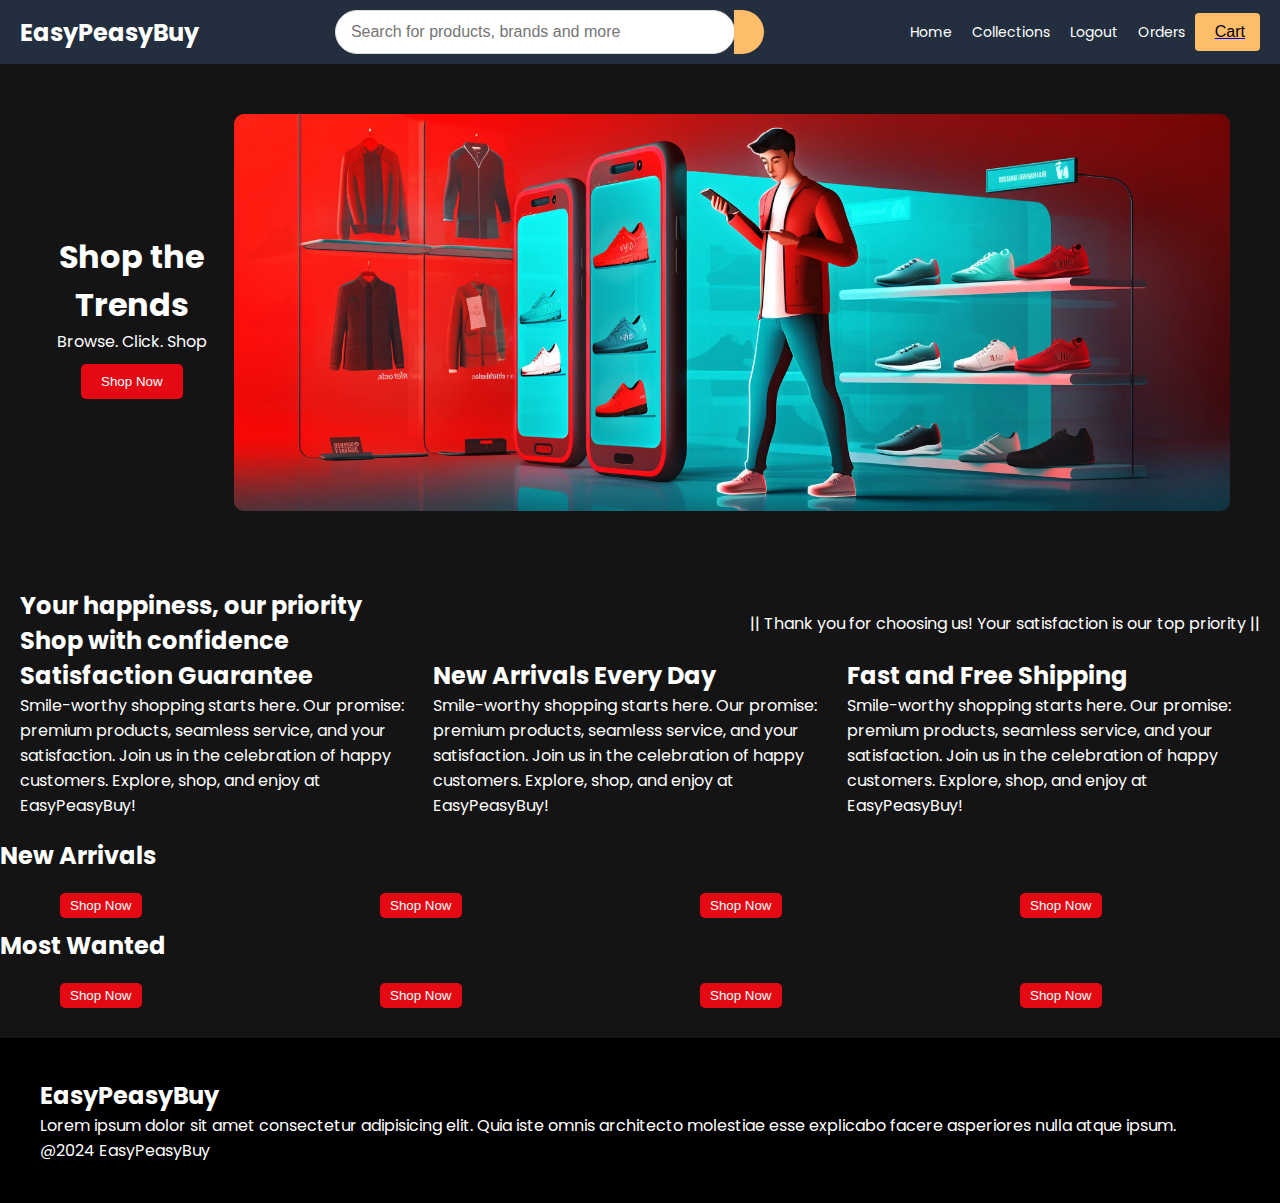
<file: Online Shopping App/Home/index.html>
<!DOCTYPE html>
<html lang="en">

<head>
    <meta charset="UTF-8">
    <meta name="viewport" content="width=device-width, initial-scale=1.0">
    <title>EasyPeasyBuy</title>
    <link rel="preconnect" href="https://fonts.googleapis.com">
    <link rel="preconnect" href="https://fonts.gstatic.com" crossorigin>
    <link href="https://fonts.googleapis.com/css2?family=Poppins&display=swap" rel="stylesheet">
    <link rel="stylesheet" href="style.css">
    <link rel="stylesheet" href="https://cdnjs.cloudflare.com/ajax/libs/font-awesome/6.5.1/css/all.min.css"
        integrity="sha512-DTOQO9RWCH3ppGqcWaEA1BIZOC6xxalwEsw9c2QQeAIftl+Vegovlnee1c9QX4TctnWMn13TZye+giMm8e2LwA=="
        crossorigin="anonymous" referrerpolicy="no-referrer" />
</head>

<body>
    <nav class="navbar">
        <div class="navbar-left">
            <h1><a href="../Home/index.html">EasyPeasyBuy</a></h1> <!-- Logo/Brand -->
        </div>

        <!-- Large Search Bar -->
        <div class="navbar-center">
            <input type="text" class="search-bar" placeholder="Search for products, brands and more">
            <button class="search-button"><i class="fa-solid fa-magnifying-glass"></i></button>
        </div>

        <!-- User Account, Orders, and Cart -->
        <div class="navbar-right">
            <p class="navbar-link"><a href="../Home/index.html">Home</a></p>
            <p class="navbar-link"><a href="../Collections/collection.html">Collections</a></p>
            <p class="navbar-link"><a href="../Login/login.html">Logout</a></p>
            <!-- <p class="navbar-link"><a href="../Login/login.html">Sign In</a></p> -->
            <p class="navbar-link"><a href="../Orders/orders.html">Orders</a></p>
            <a href="../Cart/cart.html">
                <button class="cart-button">
                    <i class="fa-solid fa-cart-shopping"></i> Cart
                </button>
            </a>
        </div>

        <!-- Hamburger Menu for smaller screens -->
        <div class="navbar-menu" onclick="showNavbar()">
            <i class="fa-solid fa-bars"></i>
        </div>
    </nav>

    <!-- Side Navbar -->
    <div class="side-navbar">
        <p style="text-align: right;" onclick="closeNavbar()">
            <i class="fa-solid fa-xmark"></i>
        </p>
        <div class="side-navbar-links">
            <p class="side-navbar-link"><a href="../Home/index.html">Home</a></p>
            <p class="side-navbar-link"><a href="../Collections/collection.html">Collections</a></p>
            <p class="side-navbar-link"><a href="../Login/login.html">Logout</a></p>
        </div>
    </div>

    <!-- Header -->
    <div class="header">
        <div>
            <h1>Shop the Trends</h1>
            <p>Browse. Click. Shop</p>
            <a href="../Collections/collection.html">
                <button class="header-button">Shop Now</button>
            </a>
        </div>
        <div>
            <img class="header-image" src="../images/Online-vs-In-Store-Shopping-blog.jpg" alt="">
        </div>
    </div>

    <!-- Service -->
    <div class="service">
        <div class="service-container-1">
            <div>
                <h2>Your happiness, our priority</h2>
                <h2>Shop with confidence</h2>
            </div>
            <div>
                <p>|| Thank you for choosing us! Your satisfaction is our top priority ||</p>
            </div>
        </div>
        <div class="service-container-2">
            <div>
                <i class="fa-solid fa-face-smile"></i>
                <h2>Satisfaction Guarantee</h2>
                <p>Smile-worthy shopping starts here. Our promise: premium products, seamless service, and your satisfaction. Join us in the celebration of happy customers. Explore, shop, and enjoy at EasyPeasyBuy!</p>
            </div>
            <div>
                <i class="fa-solid fa-square-check"></i>
                <h2>New Arrivals Every Day</h2>
                <p>Smile-worthy shopping starts here. Our promise: premium products, seamless service, and your satisfaction. Join us in the celebration of happy customers. Explore, shop, and enjoy at EasyPeasyBuy!</p>
            </div>
            <div>
                <i class="fa-solid fa-truck"></i>
                <h2>Fast and Free Shipping</h2>
                <p>Smile-worthy shopping starts here. Our promise: premium products, seamless service, and your satisfaction. Join us in the celebration of happy customers. Explore, shop, and enjoy at EasyPeasyBuy!</p>
            </div>
        </div>
    </div>

    <div class="arrival-head">
        <h2>New Arrivals</h2>
    </div>
    <div class="new-arrival">
        <div class="new-arrival-container">
            <button>Shop Now <i class="fa-solid fa-cart-shopping"></i></button>
        </div>
        <div class="new-arrival-container">
            <button>Shop Now <i class="fa-solid fa-cart-shopping"></i></button>
        </div>
        <div class="new-arrival-container">
            <button>Shop Now <i class="fa-solid fa-cart-shopping"></i></button>
        </div>
        <div class="new-arrival-container">
            <button>Shop Now <i class="fa-solid fa-cart-shopping"></i></button>
        </div>
    </div>

    <div class="most-head">
        <h2>Most Wanted</h2>
    </div>
    <div class="new-arrival">
        <div class="new-arrival-container">
            <button>Shop Now <i class="fa-solid fa-cart-shopping"></i></button>
        </div>
        <div class="new-arrival-container">
            <button>Shop Now <i class="fa-solid fa-cart-shopping"></i></button>
        </div>
        <div class="new-arrival-container">
            <button>Shop Now <i class="fa-solid fa-cart-shopping"></i></button>
        </div>
        <div class="new-arrival-container">
            <button>Shop Now <i class="fa-solid fa-cart-shopping"></i></button>
        </div>
    </div>

    

    <!-- Footer -->
    <div class="footer">
        <div class="footer-container">
            <div class="footer-box-1">
                <h2 class="heading-text">EasyPeasyBuy</h2>
                <p>Lorem ipsum dolor sit amet consectetur adipisicing elit. Quia iste omnis architecto molestiae esse explicabo facere asperiores nulla atque ipsum.</p>
                <div class="footer-icon-container">
                    <i class="fa-brands fa-instagram" style="color: #ffffff;"></i>
                    <i class="fa-brands fa-twitter" style="color: #ffffff;"></i>
                    <i class="fa-brands fa-facebook" style="color: #ffffff;"></i>
                </div>
            </div>
        </div>
        <p>@2024 EasyPeasyBuy</p>
    </div>

    <script src="../Login/login.js"></script>
    <script src="../Home/index.js"></script>
</body>

</html>
</file>
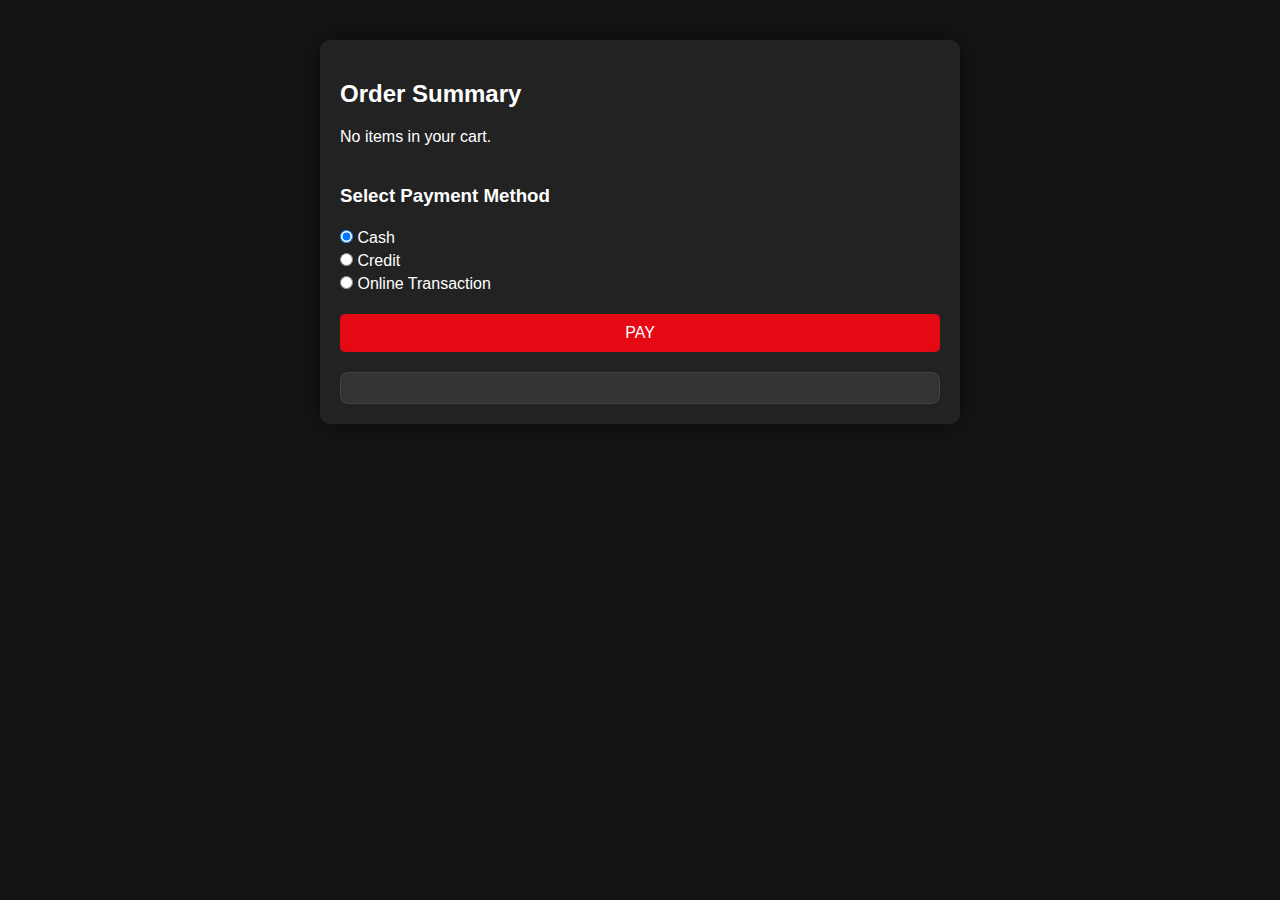
<file: Online Shopping App/Bill/bill.html>
<!DOCTYPE html>
<html lang="en">
<head>
    <meta charset="UTF-8">
    <meta name="viewport" content="width=device-width, initial-scale=1.0">
    <title>Bill Page</title>
    <link rel="stylesheet" href="bill.css">
    <style>
        
    </style>
</head>
<body>

<div class="container">
    <h2>Order Summary</h2>

    <!-- Order summary will be populated here -->
    <div class="summary" id="orderSummary"></div>

    <!-- Payment options -->
    <div class="payment-method">
        <h3>Select Payment Method</h3>
        <label><input type="radio" name="payment" value="Cash" checked> Cash</label>
        <label><input type="radio" name="payment" value="Credit"> Credit</label>
        <label><input type="radio" name="payment" value="Online Transaction"> Online Transaction</label>
    </div>

    <!-- Confirm payment button -->
    <button class="confirm-button" id="payButton">Pay</button>

    <!-- Success message and final order summary -->
    <div class="order-summary" id="orderSuccessMessage"></div>
</div>

<script src="bill.js">

</script>

</body>
</html>
</file>
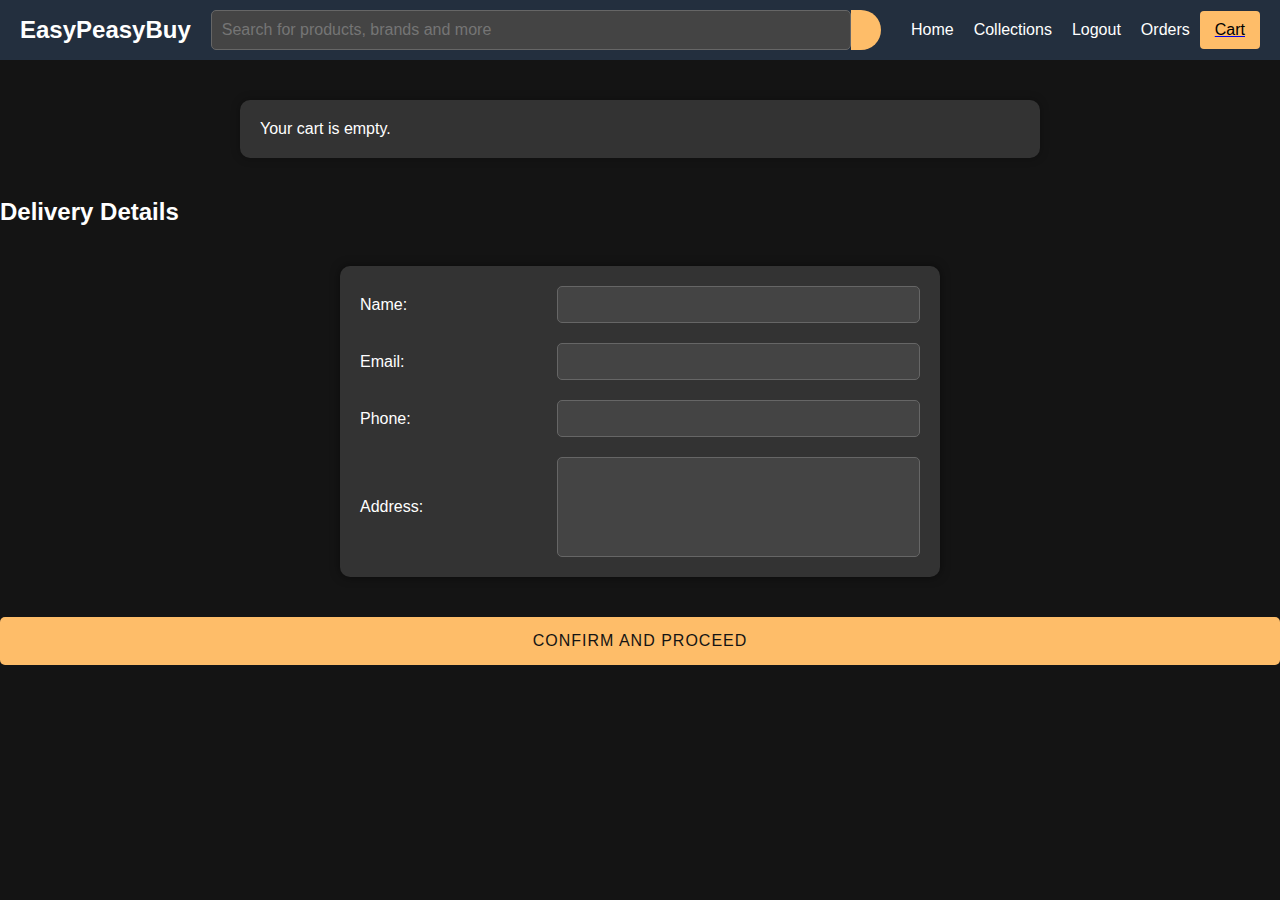
<file: Online Shopping App/Cart/cart.html>
<!DOCTYPE html>
<html lang="en">
<head>
    <meta charset="UTF-8">
    <meta name="viewport" content="width=device-width, initial-scale=1.0">
    <title>Cart</title>
    <link rel="stylesheet" href="cart.css"> <!-- Add your stylesheet if needed -->
</head>
<body>
    <nav class="navbar">
        <div class="navbar-left">
            <h1><a href="../Home/index.html">EasyPeasyBuy</a></h1> <!-- Logo/Brand -->
        </div>

        <!-- Large Search Bar -->
        <div class="navbar-center">
            <input type="text" class="search-bar" placeholder="Search for products, brands and more">
            <button class="search-button"><i class="fa-solid fa-magnifying-glass"></i></button>
        </div>

        <!-- User Account, Orders, and Cart -->
        <div class="navbar-right">
            <p class="navbar-link"><a href="../Home/index.html">Home</a></p>
            <p class="navbar-link"><a href="../Collections/collection.html">Collections</a></p>
            <p class="navbar-link"><a href="../Login/login.html">Logout</a></p>
            <!-- <p class="navbar-link"><a href="../Login/login.html">Sign In</a></p> -->
            <p class="navbar-link"><a href="../Orders/orders.html">Orders</a></p>
            <a href="../Cart/cart.html">
                <button class="cart-button">
                    <i class="fa-solid fa-cart-shopping"></i> Cart
                </button>
            </a>
        </div>

        <!-- Hamburger Menu for smaller screens -->
        <div class="navbar-menu" onclick="showNavbar()">
            <i class="fa-solid fa-bars"></i>
        </div>
    </nav>

    <!-- Side Navbar -->
    <!-- <div class="side-navbar">
        <p style="text-align: right;" onclick="closeNavbar()">
            <i class="fa-solid fa-xmark"></i>
        </p>
        <div class="side-navbar-links">
            <p class="side-navbar-link"><a href="../Home/index.html">Home</a></p>
            <p class="side-navbar-link"><a href="../Collections/collection.html">Collections</a></p>
            <p class="side-navbar-link"><a href="../Login/login.html">Logout</a></p>
        </div>
    </div> -->

    <!-- Cart Display -->
    <div id="cart"></div>

    <!-- Customer Delivery Address -->
    <h2>Delivery Details</h2>
    <form class="delivery-form">
        <div class="form-row">
            <label for="customerName">Name:</label>
            <input type="text" id="customerName">
        </div>

        <div class="form-row">
            <label for="customerEmail">Email:</label>
            <input type="email" id="customerEmail">
        </div>

        <div class="form-row">
            <label for="customerPhone">Phone:</label>
            <input type="text" id="customerPhone">
        </div>

        <div class="form-row">
            <label for="customerAddress">Address:</label>
            <textarea id="customerAddress" required></textarea>
        </div>
    </form>

    <!-- Confirm Payment Button -->
    <button id="confirmPaymentBtn" class="confirm-button">Confirm and Proceed</button>

    <script src="cart.js"></script> <!-- Link to your cart JavaScript -->
</body>
</html>
</file>
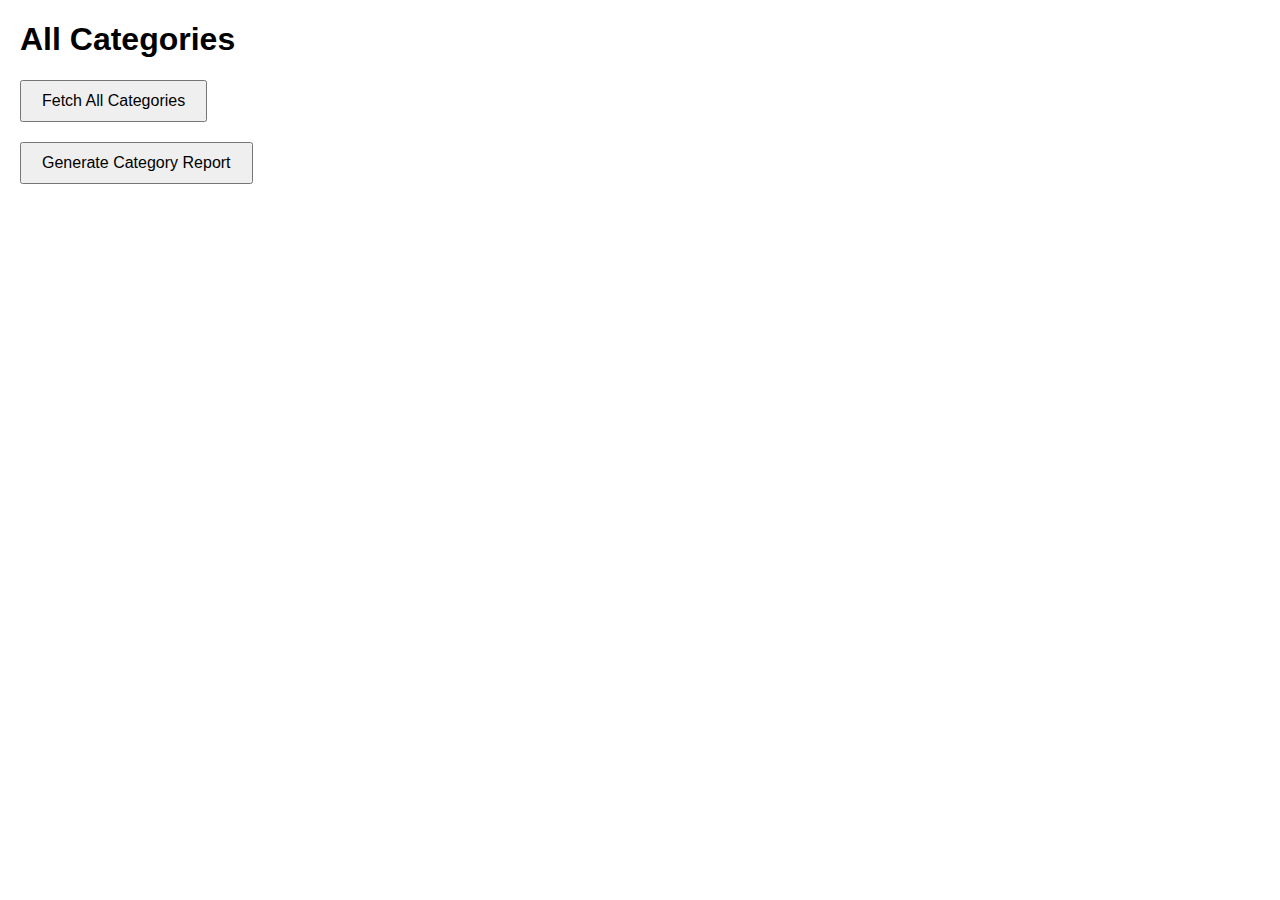
<file: Online Shopping App/Reports/reports.html>
<!DOCTYPE html>
<html lang="en">
<head>
    <meta charset="UTF-8">
    <meta name="viewport" content="width=device-width, initial-scale=1.0">
    <title>All Categories</title>
    <link rel="stylesheet" href="reports.css">
</head>
<body>
    <h1>All Categories</h1>
    <button id="allCategoriesBtn">Fetch All Categories</button>
    <div id="itemsContainer"></div>
    <div id="statusMessage"></div>
    <button id="categoriesBtn">Generate Category Report</button>
    <div id="categoriesContainer"></div>
    <div id="statusMessage"></div>

    <script src="reports.js">
        
    </script>
</body>
</html>
</file>
<file: Online Shopping App/Bill/bill.css>
body {
    font-family: 'Poppins', sans-serif;
    background-color: #141414; /* Dark background for Netflix theme */
    color: #fff; /* Light text for contrast */
    transition: background-color 0.3s ease, color 0.3s ease; /* Smooth transitions */
}

.container {
    max-width: 600px;
    margin: 40px auto;
    padding: 20px;
    background-color: #222; /* Darker container */
    border-radius: 10px;
    box-shadow: 0 0 20px rgba(0, 0, 0, 0.5);
    transition: background-color 0.3s ease, box-shadow 0.3s ease; /* Smooth transitions */
}

.summary {
    margin-bottom: 20px;
}

.payment-method {
    margin-bottom: 20px;
    display: flex; /* Use flexbox for layout */
    flex-direction: column; /* Align items vertically */
}

.payment-method label {
    margin-right: 10px;
    cursor: pointer;
    transition: color 0.3s ease; /* Smooth transition for text color */
}

.payment-method input[type="radio"] {
    margin: 5px 0; /* Spacing for radio buttons */
}

.confirm-button {
    width: 100%;
    padding: 10px;
    background-color: #e50914; /* Netflix red */
    border: none;
    border-radius: 5px;
    cursor: pointer;
    font-size: 16px;
    text-transform: uppercase;
    color: #fff; /* White text for contrast */
    transition: background-color 0.3s ease, transform 0.3s ease; /* Smooth transitions */
}

.confirm-button:hover {
    background-color: #f40612; /* Darker red on hover */
    transform: scale(1.05); /* Slight zoom effect */
}

.order-summary {
    margin-top: 20px;
    padding: 15px;
    border: 1px solid #444; /* Subtle border for the summary */
    border-radius: 8px;
    background-color: #333; /* Darker background for the summary */
}

@media (max-width: 768px) {
    .container {
        margin: 20px; /* Reduce margin on smaller screens */
        padding: 15px; /* Reduce padding on smaller screens */
    }

    .confirm-button {
        font-size: 14px; /* Smaller button text on mobile */
    }
}
 /* Loading spinner styles */
 .loader {
    border: 8px solid #f3f3f3; /* Light grey */
    border-top: 8px solid #3498db; /* Blue */
    border-radius: 50%;
    width: 30px;
    height: 30px;
    animation: spin 1s linear infinite;
    margin: 10px auto;
}

@keyframes spin {
    0% { transform: rotate(0deg); }
    100% { transform: rotate(360deg); }
}
</file>
<file: Online Shopping App/Cart/cart.css>
/* Global Styles */
* {
    box-sizing: border-box;
    margin: 0;
    padding: 0;
}

body {
    font-family: 'Poppins', sans-serif;
    background-color: #141414; /* Dark background */
    color: #ffffff; /* White text color */
    transition: background-color 0.3s ease;
}

/* Navbar Styles */
.navbar {
    display: flex;
    align-items: center;
    justify-content: space-between;
    background-color: #232F3E; /* Darker navbar */
    padding: 10px 20px;
    transition: background-color 0.3s ease;
}

.navbar-left h1 {
    margin: 0;
    font-size: 24px;
    color: white;
}

.navbar-left h1 a {
    color: white;
    text-decoration: none;
    transition: color 0.3s ease;
}

.navbar-left h1 a:hover {
    color: #febd69;
}

/* Center Search Bar */
.navbar-center {
    flex-grow: 1;
    display: flex;
    justify-content: center;
    padding: 0 20px;
}

.search-bar {
    width: 400px;
    padding: 12px 15px;
    border-radius: 25px;
    border: 1px solid #ddd;
    font-size: 16px;
    background-color: #ffffff;
    color: #141414;
    transition: width 0.4s ease, border-color 0.3s;
}

.search-bar:focus {
    width: 450px;
    border-color: #febd69;
    outline: none;
}

/* Search Button */
.search-button {
    padding: 12px 15px;
    background-color: #febd69;
    border: none;
    cursor: pointer;
    border-radius: 0 25px 25px 0;
    transition: background-color 0.3s ease, transform 0.3s ease;
    display: flex;
    align-items: center;
}

.search-button:hover {
    background-color: #f0c14b;
    transform: scale(1.05);
}

/* Navbar Right Section */
.navbar-right {
    display: flex;
    align-items: center;
}

.navbar-link {
    margin: 0 10px;
    color: white;
}

.navbar-link a {
    color: white;
    text-decoration: none;
    transition: color 0.3s ease;
}

.navbar-link a:hover {
    color: #febd69;
}

/* Cart Button */
.cart-button {
    background-color: #febd69;
    padding: 10px 15px;
    border: none;
    color: black;
    font-size: 16px;
    display: flex;
    align-items: center;
    cursor: pointer;
    border-radius: 4px;
    transition: background-color 0.3s ease, transform 0.3s ease;
}

.cart-button:hover {
    background-color: #f0c14b;
    transform: scale(1.05);
}

/* Cart Styles */
#cart {
    max-width: 800px;
    margin: 40px auto;
    padding: 20px;
    background-color: #333;
    border-radius: 10px;
    box-shadow: 0 0 10px rgba(0, 0, 0, 0.3);
}

.cart-item {
    display: grid;
    grid-template-columns: 2fr 1fr 1fr;
    align-items: center;
    gap: 10px;
    padding: 20px;
    background-color: #444;
    border-bottom: 1px solid #333;
    transition: background-color 0.3s ease-in-out;
}

.cart-item:hover {
    background-color: #555;
}

/* Quantity Controls */
.quantity-controls {
    display: flex;
    align-items: center;
}

.quantity-controls button {
    width: 30px;
    height: 30px;
    border: none;
    border-radius: 50%;
    background-color: #666;
    color: white;
    cursor: pointer;
    transition: background-color 0.3s ease-in-out, transform 0.3s ease;
}

.quantity-controls button:hover {
    background-color: #777;
    transform: scale(1.1);
}

.cart-total {
    text-align: right;
    color: white;
    font-size: 18px;
    font-weight: bold;
}

/* Delivery Form Styles */
.delivery-form {
    display: grid;
    grid-template-columns: 1fr;
    gap: 20px;
    max-width: 600px;
    margin: 40px auto;
    padding: 20px;
    background-color: #333;
    border-radius: 10px;
    box-shadow: 0 0 10px rgba(0, 0, 0, 0.5);
    color: #fff;
    transition: transform 0.3s ease-in-out, background-color 0.3s ease;
}

.delivery-form:hover {
    transform: translateY(-5px);
    background-color: #444;
}

.delivery-form h2 {
    text-align: center;
    font-size: 24px;
}

.form-row {
    display: grid;
    grid-template-columns: 1fr 2fr;
    gap: 15px;
    align-items: center;
}

label {
    font-size: 16px;
}

input[type="text"],
input[type="email"],
textarea {
    width: 100%;
    padding: 10px;
    border-radius: 5px;
    border: 1px solid #666;
    background-color: #444;
    color: #fff;
    transition: border-color 0.3s ease, box-shadow 0.3s ease;
}

input[type="text"]:focus,
input[type="email"]:focus,
textarea:focus {
    border-color: #febd69;
    box-shadow: 0 0 5px rgba(255, 193, 7, 0.8);
    outline: none;
}

textarea {
    resize: none;
    height: 100px;
}

/* Confirm Payment Button */
.confirm-button {
    display: block;
    width: 100%;
    padding: 15px;
    font-size: 16px;
    background-color: #febd69;
    color: #141414;
    border: none;
    border-radius: 5px;
    cursor: pointer;
    text-transform: uppercase;
    letter-spacing: 1px;
    margin-top: 20px;
    transition: background-color 0.3s ease, transform 0.3s ease;
}

.confirm-button:hover {
    background-color: #f0c14b;
    transform: scale(1.05);
}

/* Smooth transitions and hover effects */
input:focus, textarea:focus {
    border-color: #febd69;
    box-shadow: 0 0 5px rgba(255, 193, 7, 0.5);
}

button:active {
    transform: scale(0.98);
}

/* Responsive Design */
@media (max-width: 768px) {
    .navbar-center {
        display: none;
    }

    .form-row {
        grid-template-columns: 1fr;
    }

    .confirm-button {
        font-size: 14px;
    }

    .cart-item {
        grid-template-columns: 1fr;
        text-align: center;
    }
}

/* Animations */
@keyframes slideIn {
    from {
        transform: translateX(-100%);
    }
    to {
        transform: translateX(0);
    }
}

.side-navbar.open {
    animation: slideIn 0.3s ease forwards;
}
</file>
<file: Online Shopping App/Reports/reports.css>
body {
    font-family: Arial, sans-serif;
    margin: 20px;
}

button {
    padding: 10px 20px;
    font-size: 16px;
    cursor: pointer;
}

#itemsContainer {
    margin-top: 20px;
}

.item {
    border: 1px solid #ccc;
    padding: 10px;
    margin-bottom: 10px;
}

#statusMessage {
    margin-top: 20px;
    color: red;
}
</file>
<file: Online Shopping App/Home/style.css>
/* Reset */
* {
    padding: 0;
    margin: 0;
    box-sizing: border-box;
}

/* Body Styles */
body {
    font-family: 'Poppins', sans-serif;
    background-color: #141414; /* Dark background similar to Netflix */
    color: #ffffff; /* White text color */
}

/* Navbar Styles */
.navbar {
    display: flex;
    align-items: center;
    justify-content: space-between;
    background-color: #232F3E; /* Darker navbar */
    padding: 10px 20px;
    transition: background-color 0.3s ease; /* Smooth transition */
}

.navbar-left h1 {
    margin: 0;
    font-size: 24px;
    color: white;
}

.navbar-left h1 a {
    color: white;
    text-decoration: none;
}

/* Center Search Bar */
.navbar-center {
    flex-grow: 1;
    display: flex;
    justify-content: center;
    padding: 0 20px;
}

.search-bar {
    width: 400px; /* Set width for larger screens */
    padding: 12px 15px;
    border-radius: 25px; /* More rounded corners */
    border: 1px solid #ddd;
    font-size: 16px;
    transition: width 0.4s ease; /* Smooth transition */
    background-color: #ffffff; /* White background for contrast */
    color: #141414; /* Dark text color */
}

.search-bar:focus {
    width: 450px; /* Expand when focused */
    outline: none; /* Remove outline */
    border-color: #febd69; /* Highlight border color */
}

/* Search Button */
.search-button {
    padding: 12px 15px;
    background-color: #febd69; /* Gold color */
    border: none;
    cursor: pointer;
    border-radius: 0 25px 25px 0; /* Rounded right corners */
    transition: background-color 0.3s, transform 0.3s; /* Smooth transition */
    display: flex; /* Align items in flexbox */
    align-items: center; /* Center icon vertically */
    margin-left: -1px; /* Adjust to align with search bar */
}

.search-button:hover {
    background-color: #f0c14b; /* Change on hover */
    transform: scale(1.05); /* Slight scale effect */
}

/* Navbar Right Section */
.navbar-right {
    display: flex;
    align-items: center;
}

.navbar-link {
    margin: 0 10px;
    color: white;
    font-size: 14px;
}

.navbar-link a {
    color: white;
    text-decoration: none;
    transition: color 0.3s; /* Smooth transition */
}

.navbar-link a:hover {
    color: #febd69; /* Change color on hover */
}

/* Cart Button */
.cart-button {
    background-color: #febd69; /* Gold color */
    padding: 10px 15px;
    border: none;
    color: black;
    font-size: 16px;
    display: flex;
    align-items: center;
    cursor: pointer;
    border-radius: 4px;
    transition: background-color 0.3s, transform 0.3s; /* Smooth transition */
}

.cart-button:hover {
    background-color: #f0c14b; /* Change on hover */
    transform: scale(1.05); /* Slight scale effect */
}

.cart-button i {
    margin-right: 5px;
}

/* Hamburger Menu */
.navbar-menu {
    display: none;
    cursor: pointer;
}

/* Side Navbar */
.side-navbar {
    background-color: #000000; /* Black background for sidebar */
    width: 250px; /* Fixed width */
    height: 100%;
    position: fixed;
    top: 0;
    left: -250px; /* Initially hidden */
    padding: 20px;
    color: #ffffff; /* White text */
    transition: 0.3s; /* Smooth transition */
}

.side-navbar-link {
    margin-bottom: 30px;
}

.side-navbar-links a {
    text-decoration: none;
    color: #ffffff; /* White links */
}

.side-navbar-links a:hover {
    text-decoration: underline; /* Underline on hover */
}

/* Header Styles */
.header {
    display: flex;
    justify-content: center;
    align-items: center; /* Center vertically */
    gap: 20px;
    padding: 50px;
    text-align: center;
}

.header-button {
    margin-top: 10px;
    padding: 10px 20px;
    background-color: #e50914; /* Netflix red */
    color: #ffffff; /* White text */
    border: none; /* No border */
    border-radius: 5px; /* Slight rounding */
    cursor: pointer; /* Pointer cursor */
}

/* Images */
.header-image,
.new-arrival-container img {
    max-width: 100%; /* Allows the image to scale within the parent */
    height: auto; /* Maintains aspect ratio */
    object-fit: cover; /* Ensures the image covers the area without stretching */
    border-radius: 10px; /* Maintain rounding */
}

/* Service Styles */
.service {
    padding: 20px;
}

.service-container-1,
.service-container-2 {
    display: flex;
    justify-content: space-between;
    align-items: center;
}

.new-arrival {
    display: flex;
    justify-content: space-around;
    flex-wrap: wrap;
}

.new-arrival-container {
    position: relative;
    flex-basis: 20%; /* Adjust based on your layout */
    max-width: 200px; /* Set a max width to limit the size */
    margin: 10px; /* Adds some spacing between items */
}

.new-arrival-container button {
    padding: 5px 10px; /* Adjusted padding */
    margin-top: 10px;
    color: #ffffff; /* White text */
    background-color: #e50914; /* Netflix red */
    border-radius: 5px; /* Slight rounding */
    border: none; /* No border */
    cursor: pointer; /* Pointer cursor */
}

/* Footer Styles */
.footer {
    margin-top: 20px;
    padding: 40px;
    background-color: #000000; /* Black background */
    color: #ffffff; /* White text */
}

/* Product Search Styles */
.product-search {
    width: 80%;
    border: solid #ffffff 2px; /* White border */
    border-radius: 20px;
    display: flex;
    justify-content: space-between;
    align-items: center;
    padding: 10px;
    margin: auto;
}

.product-search input {
    border: none; /* No border */
    background-color: transparent; /* Transparent background */
    width: 100%;
    color: #ffffff; /* White text */
}

.product-search input:focus {
    outline: none; /* No outline */
}

/* Products Styles */
.products {
    padding: 20px;
    display: flex;
    gap: 50px;
    flex-wrap: wrap;
    justify-content: space-between;
}

.product-box {
    text-align: center;
    flex-basis: 30%;
}

.product-box img {
    border-radius: 10px; /* Maintain rounding */
}

/* Product Card Styles */
.products-container {
    display: flex;
    flex-wrap: wrap;
    gap: 20px;
    justify-content: space-around;
}

.product-card {
    border: 1px solid #ddd;
    border-radius: 8px;
    width: 250px;
    padding: 16px;
    text-align: center;
    box-shadow: 0 4px 8px rgba(0, 0, 0, 0.1);
}

.product-card img {
    width: 100%;
    height: auto;
    object-fit: cover;
}

.product-card h3 {
    margin: 10px 0;
    font-size: 18px;
}

.product-card p {
    color: #555;
}

.product-card button {
    padding: 10px 20px;
    background-color: #28a745;
    color: #fff;
    border: none;
    cursor: pointer;
    border-radius: 4px;
    transition: background-color 0.3s;
}

.product-card button:hover {
    background-color: #218838;
}

/* Pagination Styles */
.pagination {
    display: flex;
    justify-content: center;
    margin-top: 20px;
}

.pagination button {
    padding: 10px 15px;
    margin: 5px;
    cursor: pointer;
}

/* Filter Styles */
.filter-container {
    text-align: center;
    margin-bottom: 20px;
}

.filter-container select {
    padding: 10px;
    font-size: 16px;
}

/* Modal Styles */
.modal {
    display: none;
    position: fixed;
    z-index: 100;
    left: 0;
    top: 0;
    width: 100%;
    height: 100%;
    overflow: auto;
    background-color: rgba(0, 0, 0, 0.5);
}

.modal-content {
    background-color: #fff;
    margin: 10% auto;
    padding: 20px;
    border: 1px solid #888;
    width: 400px;
    text-align: left;
}

.modal-header h2 {
    margin-top: 0;
}

.modal-close {
    cursor: pointer;
    float: right;
}

/* Responsive Styles */
@media (max-width: 768px) {
    .navbar-left h1 {
        font-size: 20px; /* Adjust logo size for smaller screens */
    }

    .search-bar {
        width: 100%; /* Full width on smaller screens */
    }

    .navbar-right {
        display: none; /* Hide right section for smaller screens */
    }

    .navbar-menu {
        display: block; /* Show hamburger menu */
    }

    .new-arrival-container {
        flex-basis: 45%; /* Adjust for smaller screens */
        max-width: 150px; /* Set a max width to limit the size */
    }
}
</file>
